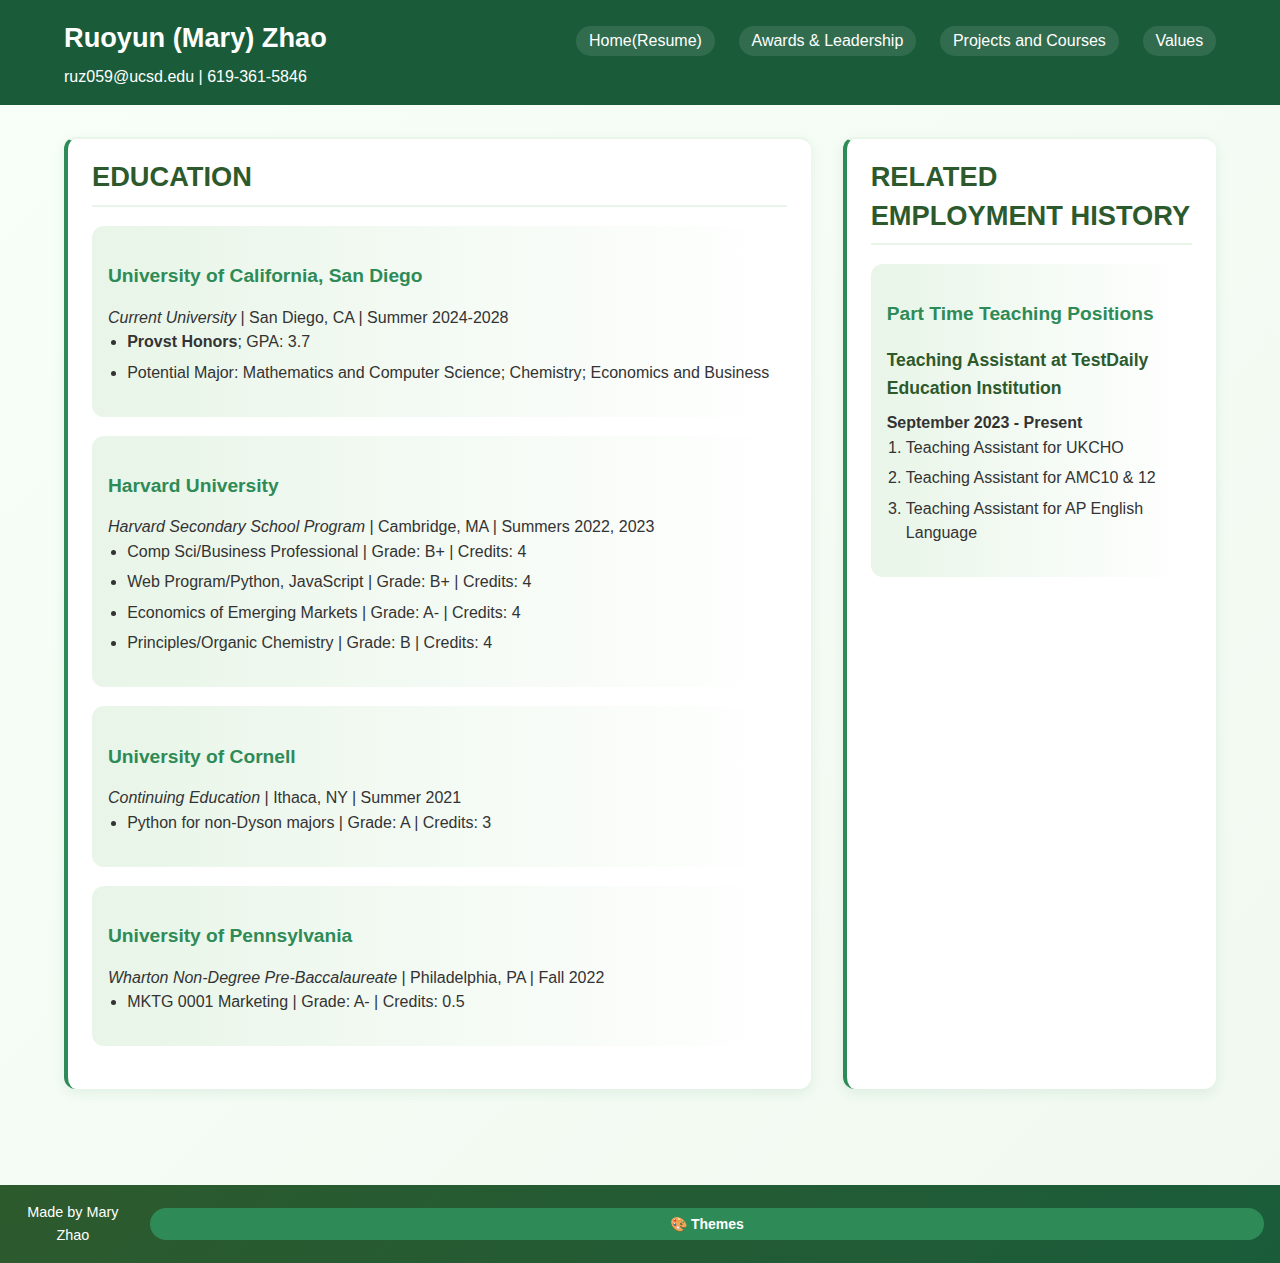
<file: index.html>
<!DOCTYPE html>
<html lang="en">
<head>
    <meta charset="UTF-8">
    <meta name="viewport" content="width=device-width, initial-scale=1.0">
    <title>Mary Zhao - Resume</title>
    <link rel="stylesheet" href="styles.css"> 
</head>
<body>
    <header>
        <div class="header-text">
            <h1>Ruoyun (Mary) Zhao</h1>
            <p>ruz059@ucsd.edu | 619-361-5846</p>
        </div>
        <nav>
            <ul>
                <li><a href="index.html">Home(Resume)</a></li>
                <li><a href="awards.html">Awards & Leadership</a></li>
                <li><a href="projects.html">Projects and Courses</a></li>
                <li><a href="values.html">Values</a></li>
            </ul>
        </nav>
    </header>

    <main>
        <section>
            <h2>EDUCATION</h2>
            
            <article>
                <h3>University of California, San Diego</h3>
                <p><em>Current University</em> | San Diego, CA | Summer 2024-2028</p>
                <ul>
                    <li><strong>Provst Honors</strong>; GPA: 3.7</li>
                    <li>Potential Major: <span>Mathematics</span> and <span>Computer Science</span>; <span>Chemistry</span>; <span>Economics and Business</span></li>
                </ul>
            </article>

            <article>
                <h3>Harvard University</h3>
                <p><i>Harvard Secondary School Program</i> | Cambridge, MA | Summers 2022, 2023</p>
                <ul>
                    <li>Comp Sci/Business Professional | Grade: B+ | Credits: 4</li>
                    <li>Web Program/Python, JavaScript | Grade: B+ | Credits: 4</li>
                    <li>Economics of Emerging Markets | Grade: A- | Credits: 4</li>
                    <li>Principles/Organic Chemistry | Grade: B | Credits: 4</li>
                </ul>
            </article>

            <article>
                <h3>University of Cornell</h3>
                <p><i>Continuing Education</i> | Ithaca, NY | Summer 2021</p>
                <ul>
                    <li>Python for non-Dyson majors | Grade: A | Credits: 3</li>
                </ul>
            </article>
            

            <article>
                <h3>University of Pennsylvania</h3>
                <p><i>Wharton Non-Degree Pre-Baccalaureate</i> | Philadelphia, PA | Fall 2022</p>
                <ul>
                    <li>MKTG 0001 Marketing | Grade: A- | Credits: 0.5</li>
                </ul>
            </article>
        </section>

        <section>
            <h2>RELATED EMPLOYMENT HISTORY</h2>
            
            <article>
                <h3>Part Time Teaching Positions</h3>
                
                <h4>Teaching Assistant at TestDaily Education Institution</h4>
                <p><b>September 2023 - Present</b></p>
                <ol>
                    <li>Teaching Assistant for UKCHO</li>
                    <li>Teaching Assistant for AMC10 & 12</li>
                    <li>Teaching Assistant for AP English Language</li>
                </ol>
            </article>
        </section>
        <!-- Commented out contact form as in original -->
        <!-- <section>
            <h3>Contact Mary!</h3>
            <form>
                <fieldset>
                    <legend>Send me a Message</legend>
                    <label for="name">Name:</label>
                    <input type="text" id="name" name="name"><br>
                    <label for="email">Email:</label>
                    <input type="email" id="email" name="email"><br>
                    <label for="message">Message:</label><br>
                    <textarea id="message" name="message"></textarea>
                    <button type="submit">Submit</button>
                </fieldset>
            </form>
        </section> -->
        
        <noscript>
            <p>JavaScript is disabled in your browser.</p>
        </noscript>
    </main>
    
    <footer>
        <p>Made by Mary Zhao</p>
    </footer>
    
    <script src="theme.js"></script>
    <noscript>
        <div style="background: #2e8b57; color: #f7f3e8; padding: 10px; text-align: center; margin: 10px;">
            JavaScript is disabled. Some features like theme switching may not work.
        </div>
    </noscript>
</body>
</html>
</file>
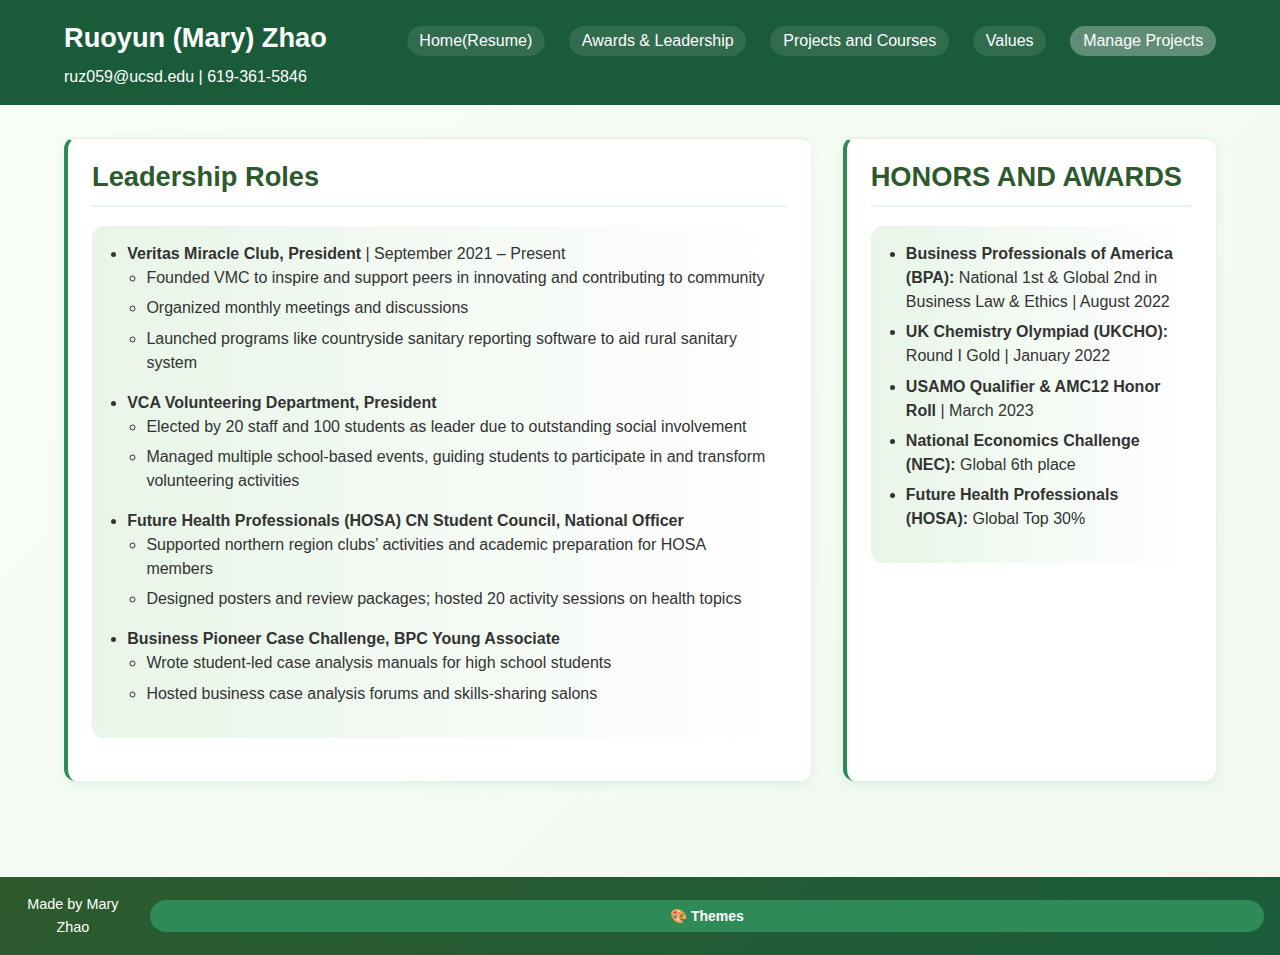
<file: awards.html>
<!DOCTYPE html>
<html lang="en">
<head>
    <meta charset="UTF-8">
    <meta name="viewport" content="width=device-width, initial-scale=1.0">
    <title>Mary Zhao - Awards & Leadership</title>
    <link rel="stylesheet" href="styles.css">
</head>
<body>
    <header>
        <div class="header-text">
            <h1>Ruoyun (Mary) Zhao</h1>
            <p>ruz059@ucsd.edu | 619-361-5846</p>
        </div>
        <nav>
            <ul>
                <li><a href="index.html">Home(Resume)</a></li>
                <li><a href="awards.html">Awards & Leadership</a></li>
                <li><a href="projects.html">Projects and Courses</a></li>
                <li><a href="values.html">Values</a></li>
                <li><a href="crud.html" style="background: rgba(255,255,255,0.3);">Manage Projects</a></li>
            </ul>
        </nav>
    </header>
 
    <main>
         <section>
                <h2>Leadership Roles</h2>
                           <article>
                <ul>
                    <!-- Added from resume: Veritas Miracle Club, President -->
                    <li><b>Veritas Miracle Club, President</b> | September 2021 – Present
                        <ul>
                            <li>Founded VMC to inspire and support peers in innovating and contributing to community</li>
                            <li>Organized monthly meetings and discussions</li>
                            <li>Launched programs like countryside sanitary reporting software to aid rural sanitary system</li>
                        </ul>
                    </li>
                    
                    <!-- Added from resume: VCA Volunteering Department, President -->
                    <li><b>VCA Volunteering Department, President</b>
                        <ul>
                            <li>Elected by 20 staff and 100 students as leader due to outstanding social involvement</li>
                            <li>Managed multiple school-based events, guiding students to participate in and transform volunteering activities</li>
                        </ul>
                    </li>
                    
                    <!-- Added from resume: HOSA CN Student Council, National Officer -->
                    <li><b>Future Health Professionals (HOSA) CN Student Council, National Officer</b>
                        <ul>
                            <li>Supported northern region clubs’ activities and academic preparation for HOSA members</li>
                            <li>Designed posters and review packages; hosted 20 activity sessions on health topics</li>
                        </ul>
                    </li>
                    
                    <!-- Added from resume: Business Pioneer Case Challenge, BPC Young Associate -->
                    <li><b>Business Pioneer Case Challenge, BPC Young Associate</b>
                        <ul>
                            <li>Wrote student-led case analysis manuals for high school students</li>
                            <li>Hosted business case analysis forums and skills-sharing salons</li>
                        </ul>
                    </li>
                </ul>
            </article>

        </section>
        <section>
            <h2>HONORS AND AWARDS</h2>
            <article>
            <ul>
                <!-- Added from resume: Business Professionals of America (BPA) -->
                    <li><b>Business Professionals of America (BPA):</b> National 1st & Global 2nd in Business Law & Ethics | August 2022</li>
                    
                    <!-- Added from resume: UK Chemistry Olympiad -->
                    <li><b>UK Chemistry Olympiad (UKCHO):</b> Round I Gold | January 2022</li>
                    
                    <!-- Added from resume: USAMO & AMC12 -->
                    <li><b>USAMO Qualifier & AMC12 Honor Roll</b> | March 2023</li>
                <li><b>National Economics Challenge (NEC):</b> Global 6th place</li>
                <li><b>Future Health Professionals (HOSA):</b> Global Top 30%</li>
            </ul>
            </article>
        </section>

    </main>

    <footer>
        <p>Made by Mary Zhao</p>
    </footer>
<script src="theme.js"></script>
     <noscript>
        <div style="background: #2e8b57; color: #f7f3e8; padding: 10px; text-align: center; margin: 10px;">
            JavaScript is disabled. Some features like theme switching may not work.
        </div>
    </noscript>
</body>
</html>
</file>
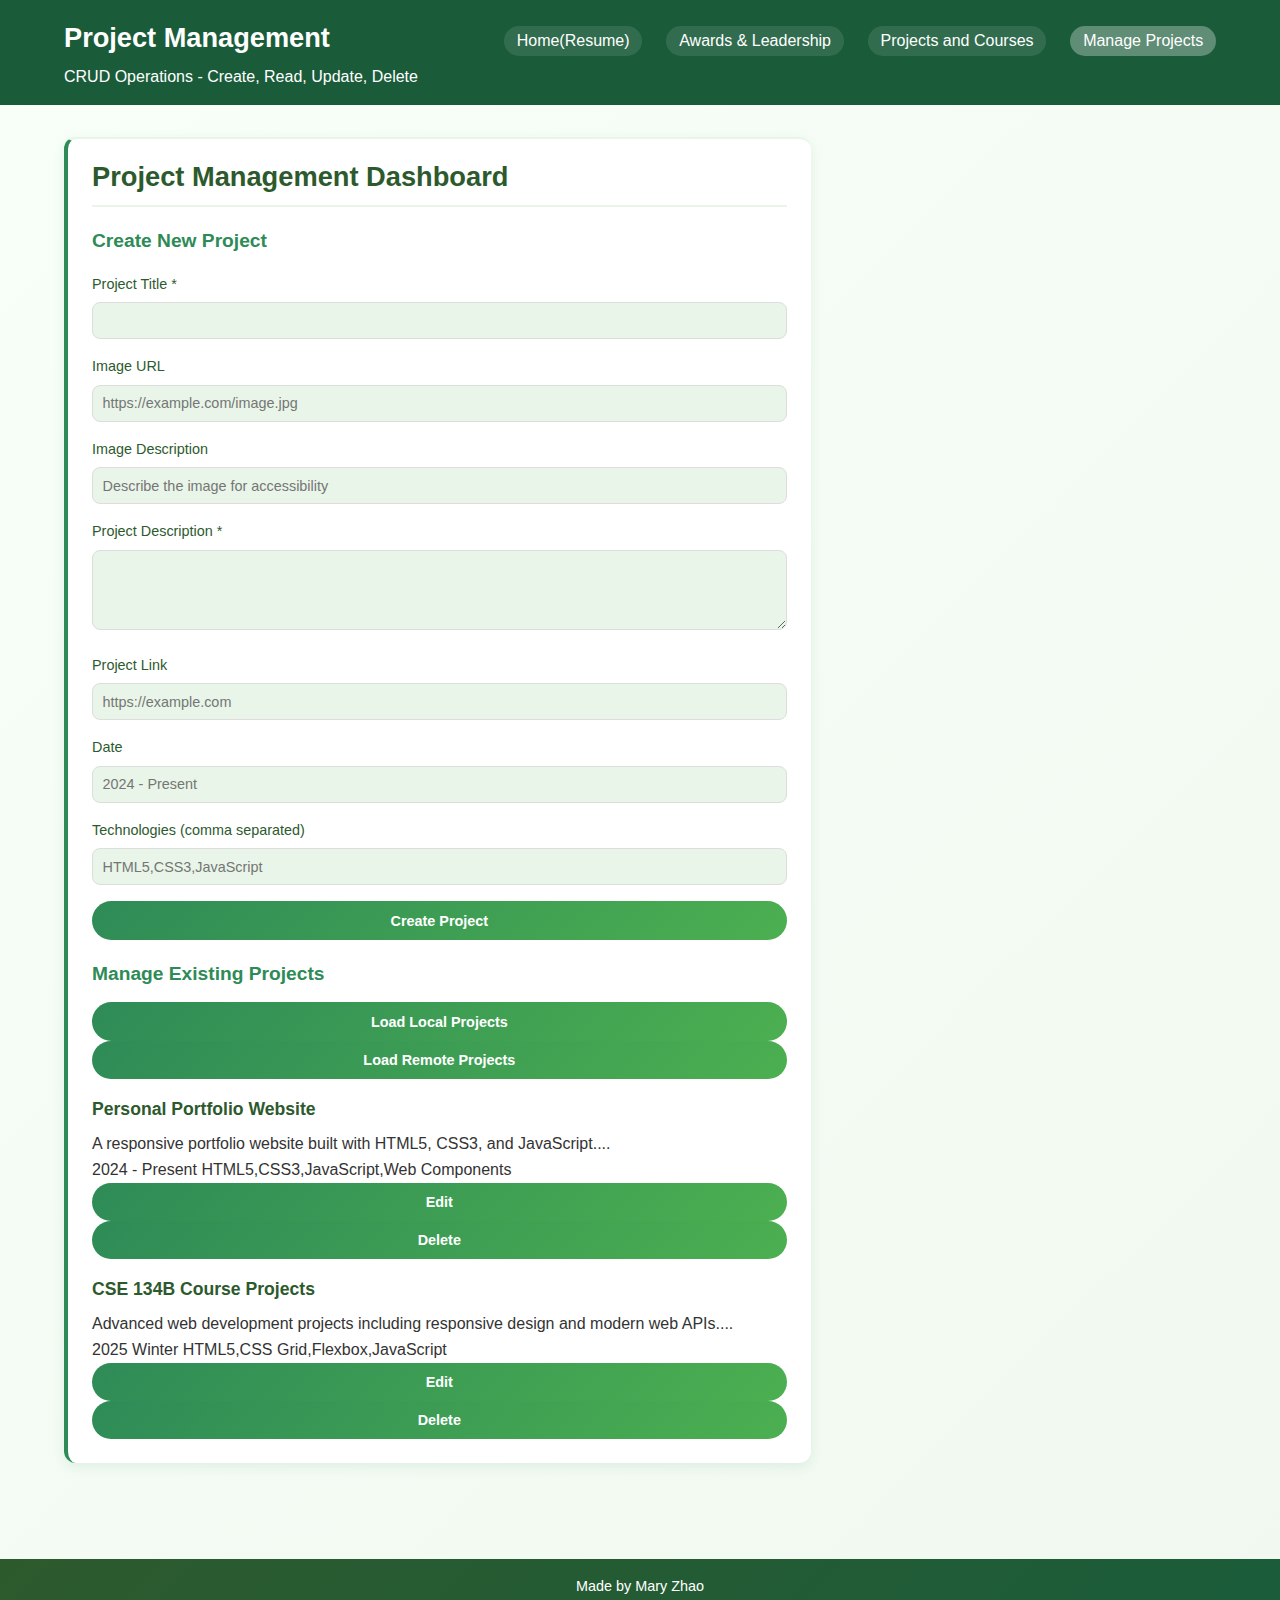
<file: crude.html>
<!DOCTYPE html>
<html lang="en">
<head>
    <meta charset="UTF-8">
    <meta name="viewport" content="width=device-width, initial-scale=1.0">
    <title>Project Management - CRUD Operations</title>
    <link rel="stylesheet" href="styles.css">
</head>
<body>
    <header>
        <div class="header-text">
            <h1>Project Management</h1>
            <p>CRUD Operations - Create, Read, Update, Delete</p>
        </div>
        <nav>
            <ul>
                <li><a href="index.html">Home(Resume)</a></li>
                <li><a href="awards.html">Awards & Leadership</a></li>
                <li><a href="projects.html">Projects and Courses</a></li>
                <li><a href="crud.html" style="background: rgba(255,255,255,0.3);">Manage Projects</a></li>
            </ul>
        </nav>
    </header>

    <main>
        <!-- CRUD 操作面板 -->
        <section class="crud-section">
            <h2>Project Management Dashboard</h2>
            
            <!-- 创建新项目表单 -->
            <div class="form-section">
                <h3>Create New Project</h3>
                <form id="createForm">
                    <div class="form-group">
                        <label for="title">Project Title *</label>
                        <input type="text" id="title" name="title" required>
                    </div>
                    
                    <div class="form-group">
                        <label for="image">Image URL</label>
                        <input type="url" id="image" name="image" placeholder="https://example.com/image.jpg">
                    </div>
                    
                    <div class="form-group">
                        <label for="alt">Image Description</label>
                        <input type="text" id="alt" name="alt" placeholder="Describe the image for accessibility">
                    </div>
                    
                    <div class="form-group">
                        <label for="description">Project Description *</label>
                        <textarea id="description" name="description" required></textarea>
                    </div>
                    
                    <div class="form-group">
                        <label for="link">Project Link</label>
                        <input type="url" id="link" name="link" placeholder="https://example.com">
                    </div>
                    
                    <div class="form-group">
                        <label for="date">Date</label>
                        <input type="text" id="date" name="date" placeholder="2024 - Present">
                    </div>
                    
                    <div class="form-group">
                        <label for="technologies">Technologies (comma separated)</label>
                        <input type="text" id="technologies" name="technologies" placeholder="HTML5,CSS3,JavaScript">
                    </div>
                    
                    <button type="submit">Create Project</button>
                </form>
            </div>

            <!-- 现有项目列表和管理 -->
            <div class="projects-list-section">
                <h3>Manage Existing Projects</h3>
                <div class="data-controls">
                    <button id="loadLocal">Load Local Projects</button>
                    <button id="loadRemote">Load Remote Projects</button>
                </div>
                
                <div id="projectsList" class="projects-list">
                    <!-- 项目列表将在这里动态生成 -->
                </div>
            </div>
        </section>
    </main>

    <footer>
        <p>Made by Mary Zhao</p>
    </footer>

    <script src="crud-operations.js"></script>
</body>
</html>
</file>
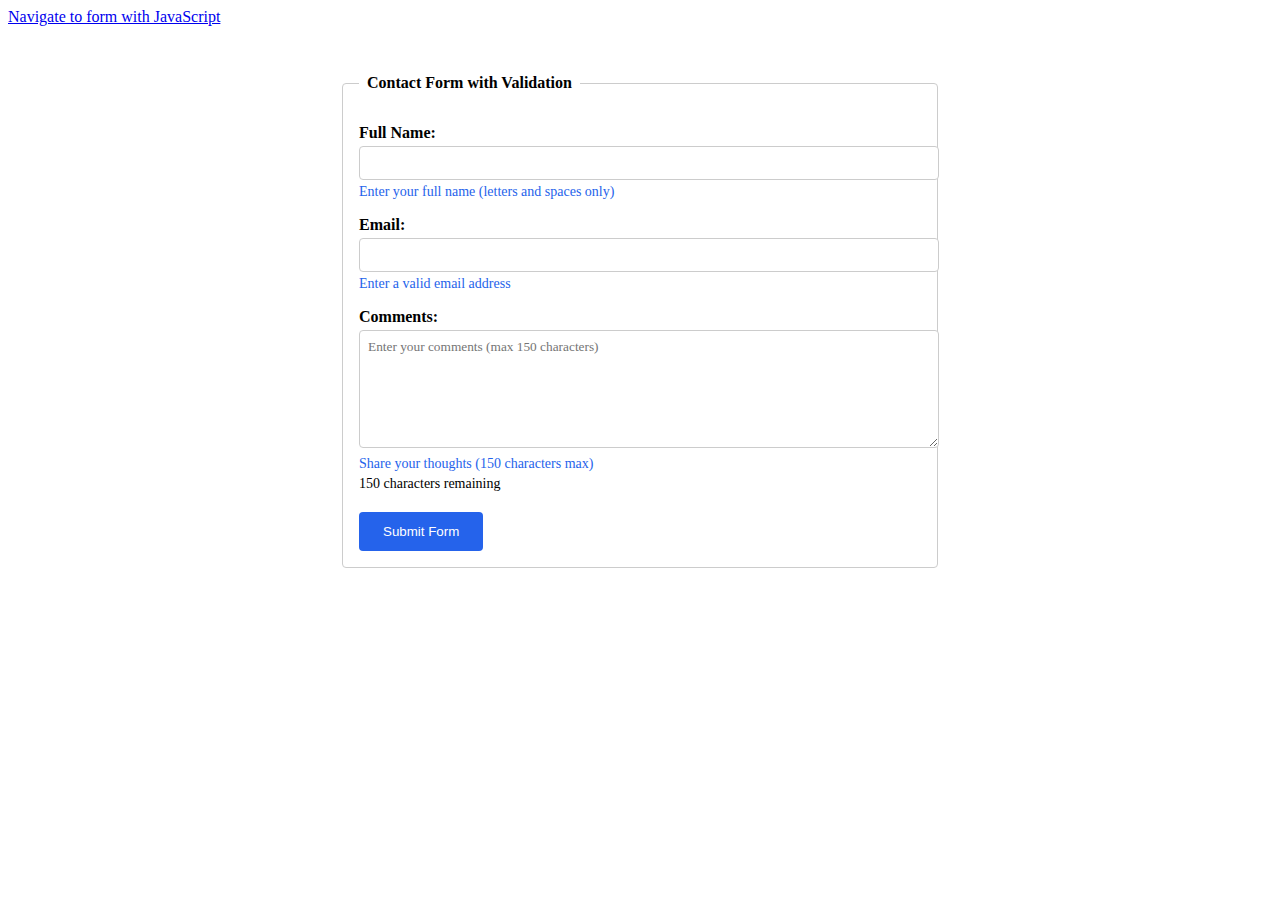
<file: form-no-js.html>
<!DOCTYPE html>
<html lang="en">
<head>
    <meta charset="UTF-8">
    <meta name="viewport" content="width=device-width, initial-scale=1.0">
    <title>Contact Form without JavaScript Validation</title>
    <style>
        :root {
            --error-color: #dc2626;
            --warning-color: #d97706;
            --success-color: #059669;
            --info-color: #2563eb;
        }

        .hidden {
            display: none;
        }

        input:user-invalid{
            border-color: var(--error-color);
        }

        input:valid{
            border-color: var(--success-color);
        }

        .error {
            color: var(--error-color);
            font-size: 0.875rem;
            margin: 0.25rem 0;
        }

        .info {
            color: var(--info-color);
            font-size: 0.875rem;
            margin: 0.25rem 0;
        }

        .warning {
            color: var(--warning-color);
        }

        .flash {
            animation: flash 0.5s ease-in-out;
        }

        @keyframes flash {
            0%, 100% { border-color: initial; }
            50% { border-color: var(--error-color); }
        }

        .char-count {
            font-size: 0.875rem;
            margin: 0.25rem 0;
        }

        .char-count.warning {
            color: var(--warning-color);
            font-weight: bold;
        }

        .char-count.error {
            color: var(--error-color);
            font-weight: bold;
        }

        form {
            max-width: 600px;
            margin: 2rem auto;
            padding: 1rem;
        }

        fieldset {
            border: 1px solid #ccc;
            padding: 1rem;
            border-radius: 4px;
        }

        legend {
            font-weight: bold;
            padding: 0 0.5rem;
        }

        label {
            display: block;
            margin: 1rem 0 0.25rem 0;
            font-weight: bold;
        }

        input, textarea {
            width: 100%;
            padding: 0.5rem;
            border: 1px solid #ccc;
            border-radius: 4px;
            font-family: inherit;
        }

        textarea {
            resize: vertical;
            min-height: 100px;
        }

        button {
            background: #2563eb;
            color: white;
            padding: 0.75rem 1.5rem;
            border: none;
            border-radius: 4px;
            cursor: pointer;
            margin-top: 1rem;
        }

        button:hover {
            background: #1d4ed8;
        }

        output {
            display: block;
        }
    </style>
</head>
<body>
    <main>
        <section>
            <nav>
                <a href="form-with-js.html">Navigate to form with JavaScript</a>
            </nav>
            
            <article>
                <form action="https://httpbin.org/post" method="POST" id="contactForm">
                    <fieldset>
                        <legend>Contact Form with Validation</legend>

                        <!-- Name Field -->
                        <label for="name">Full Name:</label>
                        <input type="text" id="name" name="name" 
                               pattern="[A-Za-z\s]*" 
                               title="Only letters and spaces allowed (2-50 characters)"
                               minlength = 2
                               maxlength =50
                               required>
                        <output class="info" id="name-info">Enter your full name (letters and spaces only)</output>
                        <output class="error hidden" id="name-error"></output>

                        <!-- Email Field -->
                         <label for="email">Email:</label>
<input type="email" id="email" name="email" 
        pattern="^[a-zA-Z0-9._%+-]+@[a-zA-Z0-9.-]+\.[a-zA-Z]{2,}$"
       title="Please enter a valid email address (e.g., user@example.com)"
       minlength = 2
        maxlength =100
       required>
<output class="info" id="email-info">Enter a valid email address</output>
<output class="error hidden" id="email-error"></output>

                        <!-- Comments Field -->
                        <label for="comments">Comments:</label>
                        <textarea id="comments" name="comments" 
                                  maxlength="150"
                                  placeholder="Enter your comments (max 150 characters)"
                                  pattern = "^(?=.*\d)(?=.*[a-z])(?=.*[A-Z])(?!.*\s).*$"
                                  optional></textarea>
                        <output class="info" id="comments-info">Share your thoughts (150 characters max)</output>
                        <output class="char-count" id="comments-count">150 characters remaining</output>
                        <output class="error hidden" id="comments-error"></output>

                        <!-- Hidden field for form errors -->
                        <input type="hidden" name="form-errors" id="form-errors">

                        <button type="submit">Submit Form</button>
                    </fieldset>
                </form>
            </article>
        </section>
    </main>

</body>
</html>
</file>
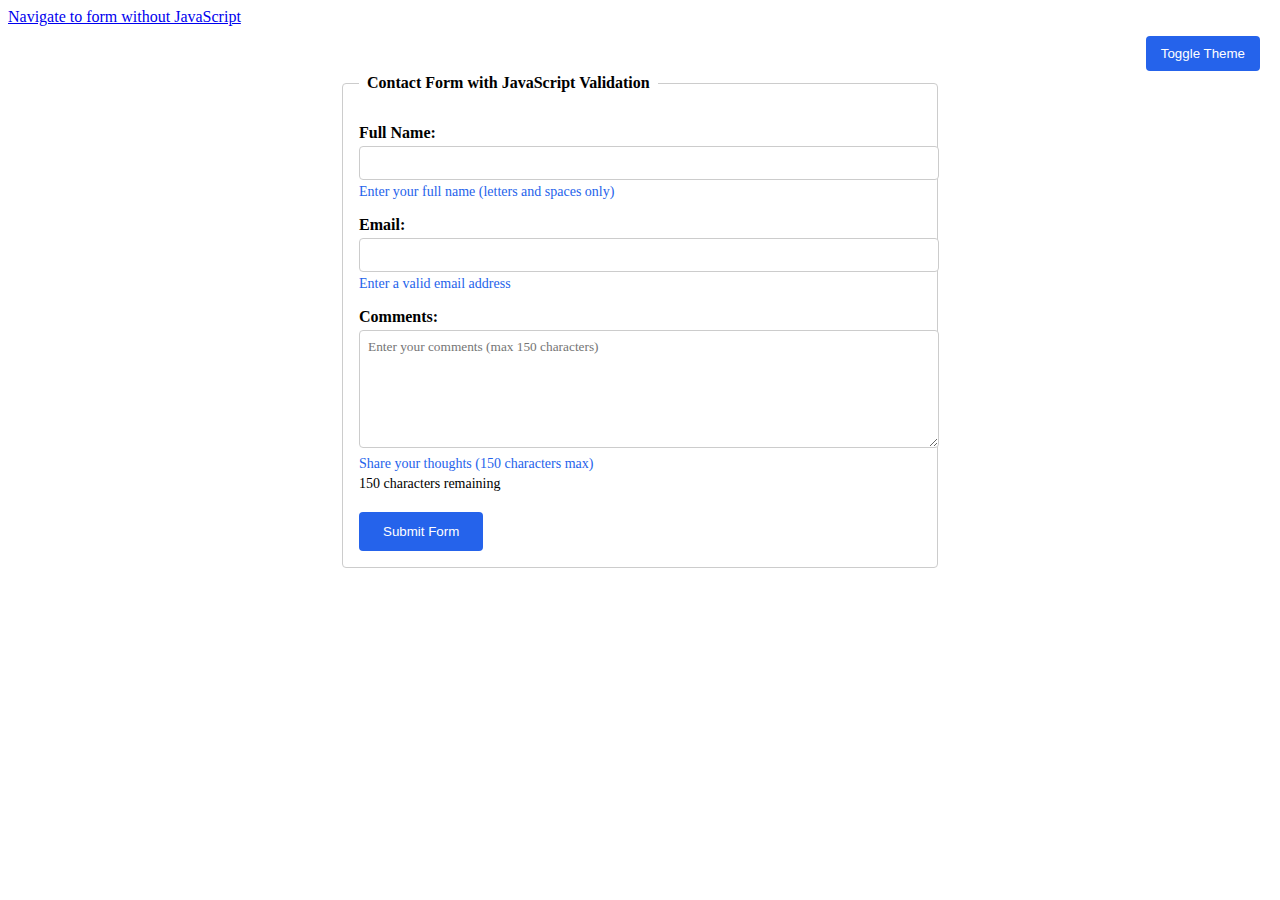
<file: form-with-js.html>
<!DOCTYPE html>
<html lang="en">
<head>
    <meta charset="UTF-8">
    <meta name="viewport" content="width=device-width, initial-scale=1.0">
    <title>Contact Form with JavaScript Validation</title>
    
    <script src="script.js"></script>
    <script src="theme.js"></script>
    <style>
        :root {
            --error-color: #dc2626;
            --warning-color: #d97706;
            --success-color: #059669;
            --info-color: #2563eb;
            --bg-color: #ffffff;
            --text-color: #000000;
            --border-color: #ccc;
            --button-bg: #2563eb;
            --button-hover: #1d4ed8;
        }

        [data-theme="dark"] {
            --bg-color: #181717;
            --text-color: #ffffff;
            --border-color: #666;
            --button-bg: #1e40af;
            --button-hover: #1e3a8a;
        }

        body {
            background-color: var(--bg-color);
            color: var(--text-color);
            transition: background-color 0.3s, color 0.3s;
        }

        input:user-invalid{
            border-color: var(--error-color);
        }

        input:valid{
            border-color: var(--success-color);
        }
        .hidden {
            display: none;
        }

        .error {
            color: var(--error-color);
            font-size: 0.875rem;
            margin: 0.25rem 0;
        }

        .info {
            color: var(--info-color);
            font-size: 0.875rem;
            margin: 0.25rem 0;
        }

        .warning {
            color: var(--warning-color);
        }

        .flash {
            animation: flash 0.5s ease-in-out;
        }

        @keyframes flash {
            0%, 100% { border-color: initial; }
            50% { border-color: var(--error-color); }
        }

        .char-count {
            font-size: 0.875rem;
            margin: 0.25rem 0;
        }

        .char-count.warning {
            color: var(--warning-color);
            font-weight: bold;
        }

        .char-count.error {
            color: var(--error-color);
            font-weight: bold;
        }

        form {
            max-width: 600px;
            margin: 2rem auto;
            padding: 1rem;
        }

        fieldset {
            border: 1px solid var(--border-color);
            padding: 1rem;
            border-radius: 4px;
        }

        legend {
            font-weight: bold;
            padding: 0 0.5rem;
        }

        label {
            display: block;
            margin: 1rem 0 0.25rem 0;
            font-weight: bold;
        }

        input, textarea {
            width: 100%;
            padding: 0.5rem;
            border: 1px solid var(--border-color);
            border-radius: 4px;
            font-family: inherit;
            background-color: var(--bg-color);
            color: var(--text-color);
        }

        textarea {
            resize: vertical;
            min-height: 100px;
        }

        button {
            background: var(--button-bg);
            color: white;
            padding: 0.75rem 1.5rem;
            border: none;
            border-radius: 4px;
            cursor: pointer;
            margin-top: 1rem;
        }

        button:hover {
            background: var(--button-hover);
        }

        output {
            display: block;
        }

        .theme-toggle {
            position: fixed;
            top: 20px;
            right: 20px;
            background: var(--button-bg);
            color: white;
            border: none;
            padding: 10px 15px;
            border-radius: 4px;
            cursor: pointer;
        }

        .theme-toggle:hover {
            background: var(--button-hover);
        }
    </style>
</head>
<body>
    <button class="theme-toggle" id="themeToggle">Toggle Theme</button>
    
    <main>
        <section>
            <nav>
                <a href="form-no-js.html">Navigate to form without JavaScript</a>
            </nav>
            
            <article>
                <form action="https://httpbin.org/post" method="POST" id="contactForm">
                    <fieldset>
                        <legend>Contact Form with JavaScript Validation</legend>

                        <!-- Name Field -->
                        <label for="name">Full Name:</label>
                        <input type="text" id="name" name="name" 
                               pattern="[A-Za-z\s]*" 
                               title="Only letters and spaces allowed (1-50 characters)"
                               minlength = 1
                               maxlength =50
                               required>
                        <output class="info" id="name-info">Enter your full name (letters and spaces only)</output>
                        <output class="error hidden" id="name-error"></output>

                        <!-- Email Field -->
                         <label for="email">Email:</label>
<input type="email" id="email" name="email" 
        pattern="^[a-zA-Z0-9._%+-]+@[a-zA-Z0-9.-]+\.[a-zA-Z]{2,}$"
       title="Please enter a valid email address (e.g., user@example.com)"
       minlength = 2
        maxlength =100
       required>
<output class="info" id="email-info">Enter a valid email address</output>
<output class="error hidden" id="email-error"></output>

                        <!-- Comments Field -->
                        <label for="comments">Comments:</label>
                        <textarea id="comments" name="comments" 
                                  maxlength="150"
                                  placeholder="Enter your comments (max 150 characters)"
                                  pattern = "^(?=.*\d)(?=.*[a-z])(?=.*[A-Z])(?!.*\s).*$"
                                  optional></textarea>
                        <output class="info" id="comments-info">Share your thoughts (150 characters max)</output>
                        <output class="char-count" id="comments-count">150 characters remaining</output>
                        <output class="error hidden" id="comments-error"></output>

                        <!-- Hidden field for form errors -->
                        <input type="hidden" name="form-errors" id="form-errors">

                        <button type="submit">Submit Form</button>
                    </fieldset>
                </form>
            </article>
        </section>
    </main>

    <script>
        document.addEventListener('DOMContentLoaded', function() {
            const themeToggle = document.getElementById('themeToggle');
            const currentTheme = localStorage.getItem('theme') || 'light';
            
            document.documentElement.setAttribute('data-theme', currentTheme);
            
            themeToggle.addEventListener('click', function() {
                const currentTheme = document.documentElement.getAttribute('data-theme');
                const newTheme = currentTheme === 'light' ? 'dark' : 'light';
                
                document.documentElement.setAttribute('data-theme', newTheme);
                localStorage.setItem('theme', newTheme);
            });
        });
    </script>
    <noscript>
        <div style="background: #2e8b57; color: #f7f3e8; padding: 10px; text-align: center; margin: 10px;">
            JavaScript is disabled. Some features like theme switching may not work.
        </div>
    </noscript>
</body>
</html>
</file>
<file: styles.css>
/* CSS Variables with green theme */
:root {
  --primary-green: #2e8b57;
  --dark-green: #1a5c3a;
  --light-green: #4caf50;
  --mint-green: #e8f5e8;
  --forest-green: #2d5a2d;
  --text-color: #333333;
  --light-text: #ffffff;
  --bg-color: #f8fff8;
  --card-bg: #ffffff;
  --font-family-primary: 'Inter', 'Helvetica Neue', Arial, sans-serif;
  --font-family-heading: 'Montserrat', 'Helvetica Neue', Arial, sans-serif;
  --border-radius: 12px;
  --box-shadow: 0 4px 12px rgba(46, 139, 87, 0.1);
  --transition: all 0.3s ease;
  --accent-color: #6b8e23;
  --text-muted: #666666;
}

/* Custom Fonts */
@import url('https://fonts.googleapis.com/css2?family=Inter:wght@300;400;500;600;700&family=Montserrat:wght@400;500;600;700&display=swap');

/* Base styles */
* {
  box-sizing: border-box;
  margin: 0;
  padding: 0;
}

html {
  font-size: 16px;
  scroll-behavior: smooth;
}

body {
  font-family: var(--font-family-primary);
  line-height: 1.6;
  color: var(--text-color);
  background: linear-gradient(135deg, var(--bg-color) 0%, #f0f8f0 100%);
  min-height: 100dvh;
  min-width: 100dvw;
  display: flex;
  flex-direction: column;
  margin: 0; 
}

header {
  background-color: var(--dark-green);
  padding: clamp(0.5rem, 2dvh, 1rem) 5%; 
  display: flex;
  justify-content: space-between; 
  align-items: center;
  flex-wrap: wrap;
  color: var(--light-text); 

  & .header-text {
    display: flex;
    flex-direction: column;
    gap: 0.25rem; 
  }
}




nav {
  width: auto;
  margin-top: 0;
   
  & ul {
    list-style: none;
    display: flex;
    justify-content: center;
    gap: 1.5rem;
    flex-wrap: wrap;
  }
  
  & a {  
    color: var(--light-text);
    text-decoration: none;
    font-weight: 500;
    font-size: 1.0rem;
    padding: 0.4rem 0.8rem;
    border-radius: 20px;
    transition: var(--transition);
    background: rgba(255, 255, 255, 0.1);
    
    &:hover {
      background: rgba(255, 255, 255, 0.2);
      transform: translateY(-2px);
    }
  }
}


/* Main content */
main {
  flex: 1;
  padding: 1.5rem 2%; /* Reduced side padding */
  max-width: 1400px; /* Much wider than 1000px */
  margin: 0 auto;
  width: 100%;
  box-sizing: border-box;
}

/* Trying to style my project-card*/



/* Resume sections */
/* Define the animation first */
@keyframes fadeIn {
  from {
    opacity: 0;
    transform: translateY(20px);
  }
  to {
    opacity: 1;
    transform: translateY(0);
  }
}

/* Resume sections */
section {
  margin-bottom: 2rem;
  padding: 1.5rem;
  background: var(--card-bg);
  border-radius: var(--border-radius);
  box-shadow: var(--box-shadow);
  border-left: 4px solid var(--primary-green);
  animation: fadeIn 0.6s ease-out; /* Much faster - 0.6s instead of 3s */
  box-sizing: border-box;
  overflow: hidden;
  word-wrap: break-word;
  width: 100%;
}

/* Respect user motion preferences */
@media (prefers-reduced-motion: reduce) {
  section {
    animation: none;
  }
}

/* Keep your responsive adjustments */
@media (max-width: 768px) {
  main {
    padding: 1em 3%; /* Slightly more padding on mobile */
  }
  
  section  {
    padding: 1rem;
    margin-bottom: 1.5rem;
  }
}

@media (max-width: 480px) {
  main {
    padding: 0.75rem 4%; /* More padding on very small screens */
  }
  
  section  {
    padding: 0.75rem;
    margin-bottom: 1rem;
    border-left-width: 3px;
  }
}


/* Headings */
h2 {
  font-family: var(--font-family-heading);
  font-size: 1.5rem;
  font-size-adjust: 0.6; /* Different adjustment for headings */
  margin-bottom: 1.2rem;
  color: var(--forest-green);
  padding-bottom: 0.5rem;
  border-bottom: 2px solid var(--mint-green);
}

h3 {
  font-family: var(--font-family-heading);
  font-size: 1.2rem;
  margin: 1.2rem 0 0.8rem;
  color: var(--primary-green);
}

h4 {
  font-size: 1.1rem;
  margin: 1rem 0 0.5rem;
  color: var(--forest-green);
}

/* List styles */
ul, ol {
  margin-left: 1.2rem;
  margin-bottom: 1rem;
}

li {
  margin-bottom: 0.4rem;
  line-height: 1.5;
}

/* Article styles */
article {
  margin-bottom: 1.2rem;
  padding: 1rem;
  background: linear-gradient(to right, var(--mint-green) 0%, transparent 100%);
  border-radius: var(--border-radius);
  transition: var(--transition);
}

article:hover {
  transform: translateX(5px);
  box-shadow: 0 4px 8px rgba(46, 139, 87, 0.15);
}

/* Compact Contact Form */
.form-container {
  max-width: 500px;
  margin: 0 auto;
}

form {
  margin-top: 1rem;
}

fieldset {
  border: 1px solid var(--mint-green);
  border-radius: var(--border-radius);
  padding: 1.2rem;
  background: var(--card-bg);
}

legend {
  font-weight: 600;
  padding: 0 0.5rem;
  color: var(--primary-green);
  font-size: 1.1rem;
}

.form-group {
  margin-bottom: 1rem;
}

label {
  display: block;
  margin-bottom: 0.4rem;
  font-weight: 500;
  color: var(--forest-green);
  font-size: 0.9rem;
}

input, textarea {
  width: 100%;
  padding: 0.6rem;
  border: 1px solid #ddd;
  border-radius: 8px;
  font-family: inherit;
  font-size: 0.9rem;
  transition: var(--transition);
  background: var(--mint-green);
}

input:focus, textarea:focus {
  outline: none;
  border-color: var(--primary-green);
  box-shadow: 0 0 0 2px rgba(46, 139, 87, 0.2);
  background: white;
}

textarea {
  min-height: 80px;
  resize: vertical;
}

button {
  background: linear-gradient(135deg, var(--primary-green) 0%, var(--light-green) 100%);
  color: white;
  border: none;
  padding: 0.7rem 1.5rem;
  border-radius: 25px;
  font-weight: 600;
  cursor: pointer;
  transition: var(--transition);
  font-size: 0.9rem;
  width: 100%;
}

button:hover {
  transform: translateY(-2px);
  box-shadow: 0 6px 12px rgba(46, 139, 87, 0.3);
}

/* Iframe styles */
iframe {
  border: 1px solid var(--mint-green);
  border-radius: var(--border-radius);
  margin-top: 1rem;
  width: 100%;
}

/* Footer */
footer {
  background: linear-gradient(135deg, var(--forest-green) 0%, var(--dark-green) 100%);
  color: var(--light-text);
  text-align: center;
  padding: 1rem;
  margin-top: 2rem;
  font-size: 0.9rem;
}

/* Nested and Scoped CSS */
@scope (resume-section) {
  h3 {
    color: var(--dark-green);
  }
  
  article {
    background: linear-gradient(to right, rgba(76, 175, 80, 0.1) 0%, transparent 100%);
  }
}

/* Container Queries */
@container (min-width: 400px) {
  article {
    display: grid;
    grid-template-columns: 1fr 1fr;
    gap: 1rem;
  }
}

/* Color transitions */
.accent-text {
  color: var(--primary-green);
  transition: color 0.3s ease;
}

.accent-text:hover {
  color: var(--dark-green);
}

.highlight {
  background: linear-gradient(120deg, transparent 0%, var(--mint-green) 50%, transparent 100%);
  padding: 0.2rem 0.5rem;
  border-radius: 4px;
  transition: all 0.3s ease;
}

.highlight:hover {
  background: linear-gradient(120deg, transparent 0%, var(--light-green) 50%, transparent 100%);
}

/* Responsive Design */

/* Tablet */
@media (min-width: 768px) and (max-width: 1024px) {
  .header-content {
    flex-direction: row;
    justify-content: space-between;
  }
  
  header h1 {
    font-size: 1.6rem;
  }
  
  nav {
    width: auto;
    margin-top: 0;
  }
  
  nav ul {
    gap: 1rem;
  }
  
  main {
    padding: 1.2rem 3%;
  }
}

/* Desktop */
@media (min-width: 1025px) {
  .header-content {
    flex-direction: row;
    justify-content: space-between;
  }
  
  header h1 {
    font-size: 1.7rem;
  }
  
  nav {
    width: auto;
    margin-top: 0;
  }
  
  main {
    display: grid;
    grid-template-columns: 2fr 1fr;
    gap: 2rem;
    padding: 2rem 5%;
  }
  
  section:first-child :first-child {
    grid-column: 1 / -1;
  }
  
  .form-container {
    max-width: 100%;
  }
}



/* Small Phone (480px and below) */
@media (max-width: 480px) {
  header {
    padding: 0.8rem 5%;
  }
  
  header h1 {
    font-size: 1.3rem;
  }
  
  header p {
    font-size: 0.8rem;
  }
  
  .hamburger-menu {
    width: 25px;
    height: 18px;
  }
  
  .hamburger-menu.active span:nth-child(1) {
    transform: translateY(7.5px) rotate(45deg);
  }
  
  .hamburger-menu.active span:nth-child(3) {
    transform: translateY(-7.5px) rotate(-45deg);
  }
}


/* Extra Credit Features */

/* Wider gamut color */
.gradient-text {
  background: linear-gradient(135deg, var(--primary-green) 0%, var(--light-green) 100%);
  -webkit-background-clip: text;
  -webkit-text-fill-color: transparent;
  background-clip: text;
}

/* New selectors */
section:has(h2) {
  border-top: 2px solid var(--mint-green);
  padding-top: 1.2rem;
}

/* Print styles */
@media print {
  * {
    background: transparent !important;
    color: color-mix(in hsl, hsl(200 50 80), coral)!important;
    box-shadow: none !important;
    text-shadow: none !important;
  }
  
  header, footer, .hamburger-menu {
    display: none;
  }
  
  nav {
    display: block !important;
  }
  
  nav ul {
    display: flex !important;
    background: none !important;
    padding: 0 !important;
  }
}

/* Personal Belief Section */
.personal-belief {
  padding: 1.5rem;
  
  & h3 {
    color: var(--dark-green);
  }
  
  & .belief-image {
    object-fit: cover;
    
    &:hover {
      transform: scale(1.02);
    }
  }
}

picture {
    max-width: 20rem; /* Control maximum image size */
    max-height: 20rem;
    margin: 1rem auto;
    border-radius: 8px;
    overflow: hidden;
    box-shadow: 0 4px 8px rgba(0,0,0,0.1);
}

.belief-image {
    width: 100%;
    height: 300px; /* Fixed height for consistency */
    object-fit: cover; /* Ensures image fills container without distortion */
    object-position: center; /* Focus on the center of the image */
    transition: transform 0.3s ease;
}

.belief-image:hover {
    transform: scale(1.02);
}

.belief-caption {
    font-style: italic;
    color: var(--text-muted);
    margin-top: 0.75rem;
    font-size: 0.9rem;
}
.image-citation {
    display: block;
    margin-top: 1rem;
    font-size: 0.8rem;
    color: var(--text-muted);
    font-style: normal; /* Override default italic style */
    text-align: center;
    padding: 0.5rem;
    background: color-mix(in srgb, var(--mint-green) 30%, transparent 70%);
    border-radius: 4px;
    
    & a {
        color: var(--primary-green);
        text-decoration: none;
        
        &:hover {
            text-decoration: underline;
        }
    }
}
a {
  color: inherit; /* Inherits color from parent */
  text-decoration: none; /* Removes underline */
}

/* If you want to keep the italic style but make it subtle */
.image-citation.italic {
    font-style: italic;
    opacity: 0.7;
}
/* Responsive Image Sizes */
@media (max-width: 768px) {
    picture {
        max-width: 100%;
        margin: 0.75rem auto;
    }
    
    .belief-image {
        height: 250px; /* Slightly smaller on tablets */
    }
    
    .personal-belief {
        padding: 1rem;
    }
}

@media (max-width: 480px) {
    .belief-image {
        height: 200px; /* Even smaller on mobile */
    }
    
    .personal-belief {
        padding: 0.75rem;
    }
}


/* Projects Grid Layout */
.projects-grid {
    display: grid;
    grid-template-columns: repeat(auto-fit, minmax(350px, 1fr));
    gap: 2rem;
    margin-bottom: 3rem;
    padding: 1rem 0;
}

/* 响应式调整 */
@media (max-width: 768px) {
    .projects-grid {
        grid-template-columns: 1fr;
        gap: 1.5rem;
    }
}

@media (min-width: 1200px) {
    .projects-grid {
        grid-template-columns: repeat(3, 1fr);
    }
}

/* 确保自定义元素样式正确继承 */
project-card {
    /* 这些变量将从 :root 继承 */
    --card-bg: var(--card-bg);
    --primary-color: var(--primary-green);
    --text-color: var(--text-color);
    --border-radius: var(--border-radius);
    --box-shadow: var(--box-shadow);
    --transition: var(--transition);
}
</file>
